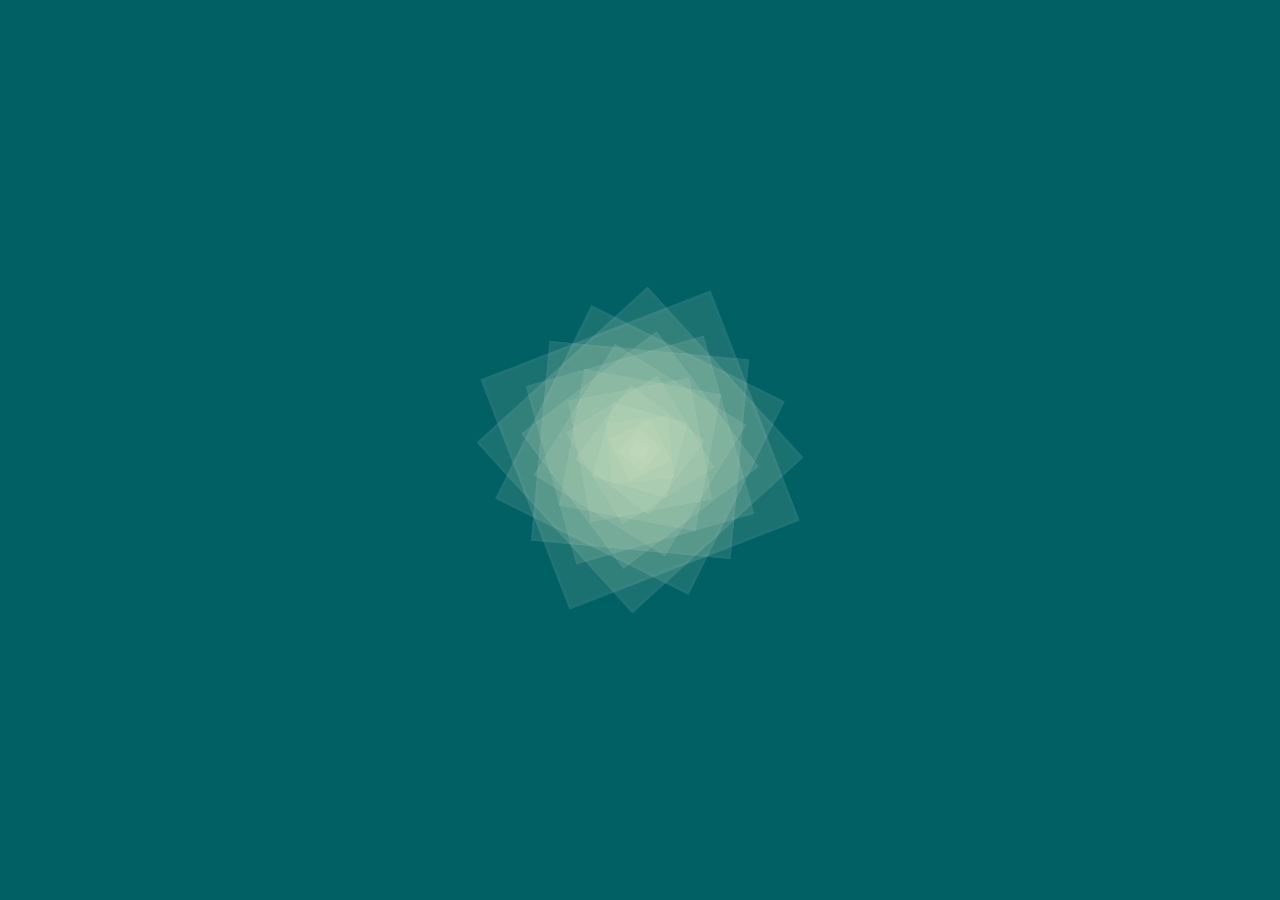
<file: js/loader.html>
<!DOCTYPE html>
<html lang="en">
<head>
  <meta charset="UTF-8">
  <title>Loader Weirdo</title>
</head>
<body>
  

<div class="container">


  <div class="box"></div>
  <div class="box"></div>
  <div class="box"></div>
  <div class="box"></div>
  <div class="box"></div>
  <div class="box"></div>
  <div class="box"></div>
  <div class="box"></div>
  <div class="box"></div>
  <div class="box"></div>
  <div class="box"></div>
  <div class="box"></div>
  <div class="box"></div>

  <div class="box"></div>
  <div class="box"></div>
  <div class="box"></div>
  <div class="box"></div>

</div>



<style>
  body {
  background-color: #006064;
}

.container {
  position: absolute;
  top: 50%;
  left: 50%;
}

.box {
  position: absolute;
  width: 16em;
  height: 16em;
  border: solid #fff;
  background-color: #dcedc8;
  opacity: 0.11765;
  -webkit-animation: ba 2s cubic-bezier(0.46, 0.03, 0.52, 0.96) infinite alternate;
          animation: ba 2s cubic-bezier(0.46, 0.03, 0.52, 0.96) infinite alternate;
}
.box:nth-child(1) {
  -webkit-animation-delay: 0s;
          animation-delay: 0s;
  -webkit-transform: translate(-50%, -50%) scale(0) rotate(360deg);
          transform: translate(-50%, -50%) scale(0) rotate(360deg);
}
.box:nth-child(2) {
  -webkit-animation-delay: 0.05882s;
          animation-delay: 0.05882s;
  -webkit-transform: translate(-50%, -50%) scale(0.05882) rotate(381.17647deg);
          transform: translate(-50%, -50%) scale(0.05882) rotate(381.17647deg);
}
.box:nth-child(3) {
  -webkit-animation-delay: 0.11765s;
          animation-delay: 0.11765s;
  -webkit-transform: translate(-50%, -50%) scale(0.11765) rotate(402.35294deg);
          transform: translate(-50%, -50%) scale(0.11765) rotate(402.35294deg);
}
.box:nth-child(4) {
  -webkit-animation-delay: 0.17647s;
          animation-delay: 0.17647s;
  -webkit-transform: translate(-50%, -50%) scale(0.17647) rotate(423.52941deg);
          transform: translate(-50%, -50%) scale(0.17647) rotate(423.52941deg);
}


.box:nth-child(5) {
  -webkit-animation-delay: 0.23529s;
          animation-delay: 0.23529s;
  -webkit-transform: translate(-50%, -50%) scale(0.23529) rotate(444.70588deg);
          transform: translate(-50%, -50%) scale(0.23529) rotate(444.70588deg);
}



.box:nth-child(6) {
  -webkit-animation-delay: 0.29412s;
          animation-delay: 0.29412s;
  -webkit-transform: translate(-50%, -50%) scale(0.29412) rotate(465.88235deg);
          transform: translate(-50%, -50%) scale(0.29412) rotate(465.88235deg);
}
.box:nth-child(7) {
  -webkit-animation-delay: 0.35294s;
          animation-delay: 0.35294s;
  -webkit-transform: translate(-50%, -50%) scale(0.35294) rotate(487.05882deg);
          transform: translate(-50%, -50%) scale(0.35294) rotate(487.05882deg);
}
.box:nth-child(8) {
  -webkit-animation-delay: 0.41176s;
          animation-delay: 0.41176s;
  -webkit-transform: translate(-50%, -50%) scale(0.41176) rotate(508.23529deg);
          transform: translate(-50%, -50%) scale(0.41176) rotate(508.23529deg);
}
.box:nth-child(9) {
  -webkit-animation-delay: 0.47059s;
          animation-delay: 0.47059s;
  -webkit-transform: translate(-50%, -50%) scale(0.47059) rotate(529.41176deg);
          transform: translate(-50%, -50%) scale(0.47059) rotate(529.41176deg);
}
.box:nth-child(10) {
  -webkit-animation-delay: 0.52941s;
          animation-delay: 0.52941s;
  -webkit-transform: translate(-50%, -50%) scale(0.52941) rotate(550.58824deg);
          transform: translate(-50%, -50%) scale(0.52941) rotate(550.58824deg);
}
.box:nth-child(11) {
  -webkit-animation-delay: 0.58824s;
          animation-delay: 0.58824s;
  -webkit-transform: translate(-50%, -50%) scale(0.58824) rotate(571.76471deg);
          transform: translate(-50%, -50%) scale(0.58824) rotate(571.76471deg);
}
.box:nth-child(12) {
  -webkit-animation-delay: 0.64706s;
          animation-delay: 0.64706s;
  -webkit-transform: translate(-50%, -50%) scale(0.64706) rotate(592.94118deg);
          transform: translate(-50%, -50%) scale(0.64706) rotate(592.94118deg);
}
.box:nth-child(13) {
  -webkit-animation-delay: 0.70588s;
          animation-delay: 0.70588s;
  -webkit-transform: translate(-50%, -50%) scale(0.70588) rotate(614.11765deg);
          transform: translate(-50%, -50%) scale(0.70588) rotate(614.11765deg);
}
.box:nth-child(14) {
  -webkit-animation-delay: 0.76471s;
          animation-delay: 0.76471s;
  -webkit-transform: translate(-50%, -50%) scale(0.76471) rotate(635.29412deg);
          transform: translate(-50%, -50%) scale(0.76471) rotate(635.29412deg);
}
.box:nth-child(15) {
  -webkit-animation-delay: 0.82353s;
          animation-delay: 0.82353s;
  -webkit-transform: translate(-50%, -50%) scale(0.82353) rotate(656.47059deg);
          transform: translate(-50%, -50%) scale(0.82353) rotate(656.47059deg);
}
.box:nth-child(16) {
  -webkit-animation-delay: 0.88235s;
          animation-delay: 0.88235s;
  -webkit-transform: translate(-50%, -50%) scale(0.88235) rotate(677.64706deg);
          transform: translate(-50%, -50%) scale(0.88235) rotate(677.64706deg);
}
.box:nth-child(17) {
  -webkit-animation-delay: 0.94118s;
          animation-delay: 0.94118s;
  -webkit-transform: translate(-50%, -50%) scale(0.94118) rotate(698.82353deg);
          transform: translate(-50%, -50%) scale(0.94118) rotate(698.82353deg);
}

@-webkit-keyframes ba {
  to {
    -webkit-transform: translate(-50%, -50%) scale(1) rotate(0);
            transform: translate(-50%, -50%) scale(1) rotate(0);
  }
}

@keyframes ba {
  to {
    -webkit-transform: translate(-50%, -50%) scale(1) rotate(0);
            transform: translate(-50%, -50%) scale(1) rotate(0);
  }
}

</style>
</body>
</html>
</file>
